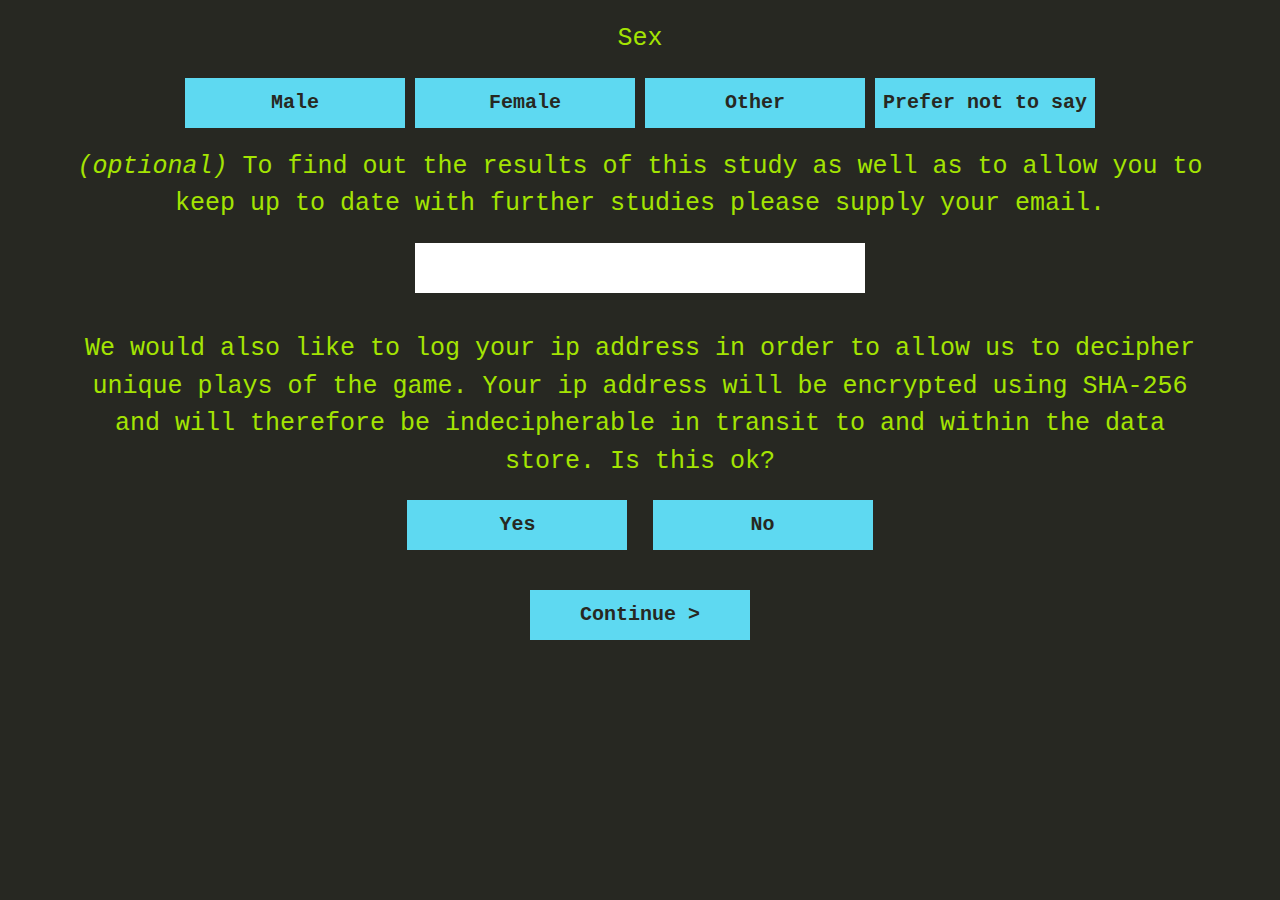
<file: game/index.html>
<!doctype html>
<html>
  <head>
    <meta charset="UTF-8" />
    <title>Game</title>
    <script src="https://cdn.firebase.com/js/client/2.2.3/firebase.js"></script>
    <script src="https://ajax.googleapis.com/ajax/libs/jquery/1.11.2/jquery.min.js"></script>
    <script src="phaser.js"></script>
    <script src="script.js"></script>
    <script src="create-file.js"></script>
    <script src="wander.js"></script>
    <script src="Hero.js"></script>
    <script src="Followers.js"></script>
    <script src="BadGuys.js"></script>
    <script src="Munitions.js"></script>
    <script src="Game.js"></script>

    <link rel="stylesheet" type="text/css" href="style.css">
  </head>
  <body>
    <div id="details">

      <div id="detailsMessage">Sex<br />
        <u data="male" data-name="sex" class="details_button">Male</u><u data="female" data-name="sex" class="details_button">Female</u><u data="other" data-name="sex" class="details_button">Other</u><u data="not-supplied" data-name="sex" class="details_button">Prefer not to say</u>
      <br />
      <em>(optional) </em>To find out the results of this study as well as to allow you to keep up to date with further studies please supply your email.<br />
      <input type="text" name="email" id="email" />
      <br />
      We would also like to log your ip address in order to allow us to decipher unique plays of the game. Your ip address will be encrypted using SHA-256 and will therefore be indecipherable in transit to and within the data store. Is this ok?
      <br />
      <u data="yes" data-name="ip" class="details_button">Yes</u>
      <u data="no" data-name="ip" class="details_button">No</u>
      <br />
      <u onclick="continueForward();">Continue ></u>
      </div>
    </div>
    <div id="welcome">
        <div id="welcomeMessage" onclick="go();"><strong>War Web</strong><br /><span id="compName"></span> has been sent to a remote server on the digital WarWeb to investigate how the Killer Code bots have been taking over cyberspace; you have been sent to protect <span id="compPN"></span> during their mission.... It was going to be easy, a babysitting exercise, until the KC bots arrived... Now you just need to survive.<br/><br/>You companion's profile image and indicator will flash when they are being attacked<br/><br/>If <span id="compName2"></span> <span id="compDeath"></span>, you loose 25 points<br /><u>play</u></div>
    </div>
    <div id="game" width="800" height="500"></div>
    <div id="padd"><div id ="game-messages"><i></i><p></p></div></div>

    <div id="grats">
        <div id="gratsMessage" onclick="location.reload();">Game Over<br />Your score: <span id="gratsScore">35</span><br/><u>play again</u></div>
    </div>
  </body>
</html>
</file>
<file: game/style.css>
body{
	margin: 0;
	background: #272822;
}
#padd{
	width: 691px;
	height: 80px;
	background: #272822  no-repeat 10px;

	padding:10px 10px 10px 99px;
}
#game-messages{
	color: #A4E402;
	font: normal 14px/1.5 "Courier New";
	overflow: scroll;
	height: 80px;
}
#game-messages p{
	margin:0;
}
#game-messages i{
	width:79px;
	height:80px;
	position:absolute;
	left:0px;
	top:0x;
	overflow: hidden;
	z-index:1;
}
#grats, #welcome, #details{
	background: #272822;
	width: 90%;
	padding:0 5%;
	height: 100%;
	position: absolute;
	top:0px;
	z-index: 2;
	left:0px;
	visibility: hidden;
}
#welcome, #details{
	visibility: visible;
}
#details{
	z-index: 3;
}
#gratsMessage, #welcomeMessage, #detailsMessage{
	color: #A4E402;
	font: normal 25px/1.5 "Courier New";
	text-align: center;
	padding:100px 0 0;
	/*text-transform: lowercase;*/
}
#detailsMessage{
	padding:20px 0 0;
}
#gratsMessage u, #welcomeMessage u, #details u{
	width:250px;
	height:50px;
	line-height:50px;
	font-size:24px;
	text-align:center;
	display: block;
	background:#5ED9F1;
	color: #272822;
	margin:20px auto;
	text-decoration: none;
	font-weight: bold;
	cursor:pointer;
}
#email{
	width:450px;
	height:50px;
	line-height:50px;
	font-size:24px;
	font-family: "Courier New";
	text-align:center;
	display: block;
	margin:20px auto 0px;
	padding:0;
	border:0;
	text-decoration: none;
	font-weight: bold;
	cursor:pointer;
}
#gratsMessage u:hover, #welcomeMessage u:hover, #details u:hover{
	color: #FFF;
}
#details u{
	display: inline-block;
	width:220px;
	margin-left:5px;
	margin-right:5px;
	font-size:20px;
}
#details u.active{
	background: #A4E402;
}
.gender-appropriate .m{
	color:#5ED9F1;
}
.switched .m{
	color:#FC1F70;
}
.neutral .m{
	color: #FFF;
}
.gender-appropriate .f{
	color:#FC1F70;
}
.switched .f{
	color:#5ED9F1;
}
.neutral .f{
	color:#FFF;
}
.gender-appropriate .r, .switched .r{
	color:#E6DC67;
}
.neutral .r{
	color:#FFF;
}
.a{
	color:#FFF;
}

.male.gender-appropriate #game-messages i, .male.switched #game-messages i{
	background: #5ED9F1;
}
.male.switched #game-messages i, .female.gender-appropriate #game-messages i{
	background: #FC1F70;
}
.robot #game-messages i{
	background:#E6DC67;
}
.neutral #game-messages i, .androgynous #game-messages i{
	background: #FFF;
}
</file>
